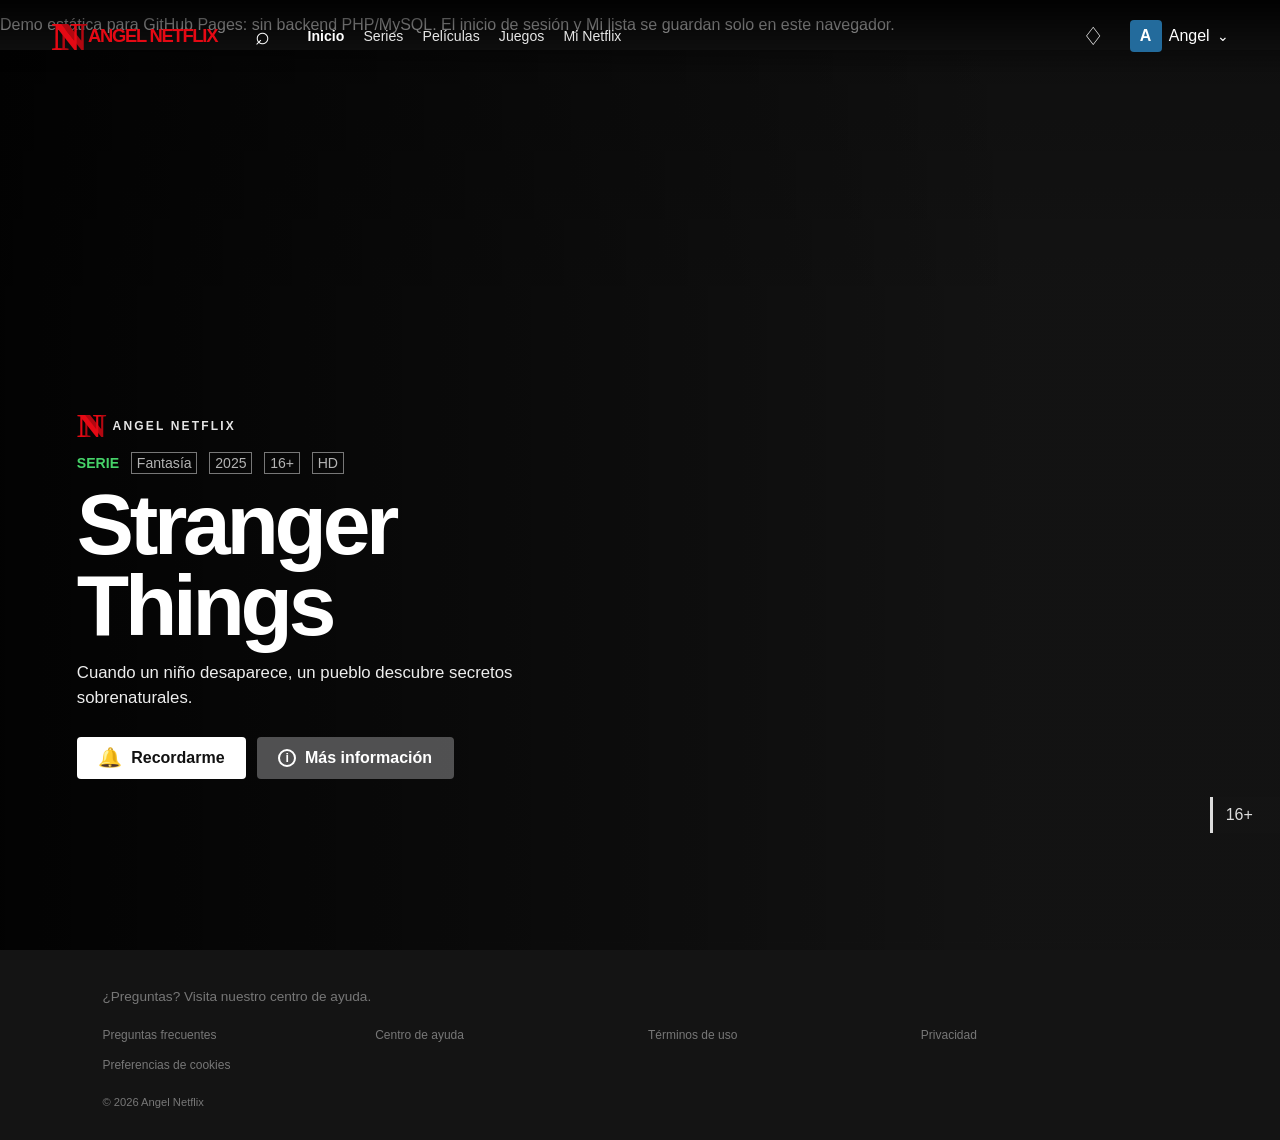
<file: home.html>
<!doctype html>
<html lang="es">
<head>
    <meta charset="UTF-8">
    <meta name="viewport" content="width=device-width, initial-scale=1">
    <meta name="description" content="Angel Netflix: películas, series, juegos, podcasts y música.">
    <title>Angel Netflix</title>
    <link rel="icon" href="assets/images/movieposter.jpg" type="image/jpeg">
    <link rel="stylesheet" href="assets/css/app.css">
</head>
<body class="app-page">
    <p class="demo-notice">Demo estática para GitHub Pages: sin backend PHP/MySQL. El inicio de sesión y Mi lista se guardan solo en este navegador.</p>
    <header class="site-header" id="site-header">
        <div class="header-start">
            <a class="netflix-logo" href="home.html" aria-label="Angel Netflix"><span>N</span><b>ANGEL NETFLIX</b></a>
            <form class="search-box" id="search-form" role="search">
                <button type="submit" aria-label="Buscar">⌕</button><input id="search-input" type="search" placeholder="Títulos, personas, géneros">
            </form>
            <nav class="main-nav" aria-label="Navegación principal">
                <a class="active" href="#inicio">Inicio</a><a href="#series">Series</a><a href="#peliculas">Películas</a><a href="#juegos">Juegos</a><a href="#mi-netflix">Mi Netflix</a>
            </nav>
        </div>
        <div class="header-actions">
            <button class="header-icon" type="button" aria-label="Notificaciones">♢</button>
            <details class="profile-menu"><summary><span class="avatar" id="profile-avatar">A</span><span class="profile-name" id="profile-name">Angel</span><span class="profile-chevron">⌄</span></summary><div class="profile-popover"><a href="#account">Cuenta</a><button id="logout-button" type="button">Cerrar sesión</button></div></details>
        </div>
    </header>

    <main id="inicio">
        <section class="hero" id="hero" style="--hero-image: url('https://image.tmdb.org/t/p/original/x2LSRK2Cm7MZhjluni1msVJ3wDF.jpg')">
            <div class="hero-shade"></div>
            <div class="hero-content">
                <div class="hero-brand"><span class="hero-n">N</span><span>ANGEL NETFLIX</span></div>
                <p class="hero-meta"><strong>SERIE</strong><span>Fantasía</span><span>2025</span><span>16+</span><span>HD</span></p>
                <h1 id="hero-title">Stranger Things</h1>
                <p class="hero-description" id="hero-description">Cuando un niño desaparece, un pueblo descubre secretos sobrenaturales.</p>
                <div class="hero-actions"><button class="remember-button" id="hero-play" type="button" data-video="https://www.youtube.com/embed/soeHuQVpOOg"><span class="button-icon">🔔</span> Recordarme</button><button class="info-button" id="hero-info" type="button" data-title="Stranger Things" data-description="Cuando un niño desaparece, un pueblo descubre secretos sobrenaturales." data-image="https://image.tmdb.org/t/p/original/x2LSRK2Cm7MZhjluni1msVJ3wDF.jpg" data-video="https://www.youtube.com/embed/soeHuQVpOOg"><span class="button-icon info-icon">i</span> Más información</button></div>
            </div>
            <div class="hero-age">16+</div>
        </section>

        <div class="content-shell">
            <p class="search-result" id="search-result" hidden></p>
            <div id="content-rows"></div>
        </div>
    </main>

    <footer class="site-footer"><p>¿Preguntas? Visita nuestro centro de ayuda.</p><div class="footer-links"><a href="#faq">Preguntas frecuentes</a><a href="#help">Centro de ayuda</a><a href="#terms">Términos de uso</a><a href="#privacy">Privacidad</a><a href="#cookies">Preferencias de cookies</a></div><p class="copyright">© 2026 Angel Netflix</p></footer>
    <div class="detail-modal" id="detail-modal" aria-hidden="true"><div class="modal-panel"><button class="modal-close" type="button" aria-label="Cerrar">×</button><div class="modal-image" id="modal-image"></div><div class="modal-body"><p class="modal-kicker">ANGEL NETFLIX</p><h2 id="modal-title"></h2><p class="hero-meta"><strong>98% para ti</strong><span>2025</span><span>16+</span><span>HD</span></p><p id="modal-description"></p><button class="remember-button" id="modal-play" type="button"><span class="button-icon">▶</span> Reproducir</button></div></div></div>
    <div class="video-modal" id="video-modal" aria-hidden="true"><div class="video-panel"><button class="modal-close" type="button" aria-label="Cerrar">×</button><iframe id="video-frame" title="Reproductor" allow="autoplay; fullscreen" allowfullscreen></iframe></div></div>

    <script src="assets/js/app.js"></script>
</body>
</html>
</file>
<file: assets/css/app.css>
:root {
    --red: #e50914;
    --red-bright: #f6121d;
    --black: #141414;
    --black-deep: #080808;
    --gray: #b3b3b3;
    --gray-dark: #333;
    --ease: 280ms cubic-bezier(.2,.65,.25,1);
}

* { box-sizing: border-box; }
html { background: var(--black); scroll-behavior: smooth; }
body { margin: 0; color: #fff; background: var(--black); font-family: "Helvetica Neue", Arial, sans-serif; font-size: 16px; }
a { color: inherit; text-decoration: none; }
button, input { font: inherit; }
button { border: 0; cursor: pointer; }

/* Marca: la N mantiene el gesto visual reconocible sin depender de una fuente externa. */
.netflix-logo { display: inline-flex; align-items: center; gap: .55rem; color: var(--red); font-weight: 900; letter-spacing: -.08em; white-space: nowrap; }
.netflix-logo > span { display: inline-grid; place-items: center; width: 28px; height: 38px; font-size: 2.55rem; line-height: 1; font-weight: 900; font-family: Georgia, serif; transform: skewY(0deg); text-shadow: 7px 0 0 #b20710; }
.netflix-logo b { font-size: 1.15rem; }
.site-header { position: fixed; inset: 0 0 auto; z-index: 20; display: flex; align-items: center; justify-content: space-between; min-height: 72px; padding: 0 4%; background: linear-gradient(180deg, rgba(0,0,0,.9), transparent); transition: background var(--ease); }
.site-header.scrolled { background: #080808; }
.header-start, .header-actions, .main-nav, .search-box { display: flex; align-items: center; }
.header-start { gap: 1.7rem; min-width: 0; }.header-actions { gap: 1.2rem; }.main-nav { gap: 1.2rem; color: #e5e5e5; font-size: .88rem; }.main-nav a { transition: color var(--ease); }.main-nav a:hover, .main-nav .active { color: #fff; font-weight: 600; }
.search-box { border: 1px solid transparent; background: transparent; transition: background var(--ease), border-color var(--ease); }.search-box:focus-within { border-color: #fff; background: #000; }.search-box button { width: 34px; padding: 0; color: #fff; background: transparent; font-size: 1.55rem; }.search-box input { width: 0; padding: 0; border: 0; outline: 0; color: #fff; background: transparent; transition: width var(--ease), padding var(--ease); }.search-box:focus-within input, .search-box input:not(:placeholder-shown) { width: 190px; padding: .4rem .6rem; }
.header-icon { color: #fff; background: transparent; font-size: 1.55rem; }.profile-menu { position: relative; }.profile-menu summary { display: flex; align-items: center; gap: .45rem; cursor: pointer; list-style: none; }.profile-menu summary::-webkit-details-marker { display: none; }.avatar { display: grid; place-items: center; width: 32px; height: 32px; border-radius: 4px; background: #236b9c; font-weight: 700; }.profile-chevron { font-size: .9rem; }.profile-popover { position: absolute; top: 44px; right: 0; min-width: 160px; padding: .55rem; background: #181818; box-shadow: 0 10px 30px #000; }.profile-popover a { display: block; padding: .65rem; font-size: .85rem; }.profile-popover a:hover { background: #333; }

.hero { position: relative; min-height: 85vh; height: 100vh; display: flex; align-items: flex-end; overflow: hidden; background: var(--hero-image) center/cover no-repeat; }.hero-shade { position: absolute; inset: 0; background: linear-gradient(90deg, rgba(0,0,0,.88) 0%, rgba(0,0,0,.5) 39%, rgba(0,0,0,.08) 78%), linear-gradient(0deg, var(--black) 0%, transparent 32%), linear-gradient(180deg, rgba(0,0,0,.2), transparent 30%); }.hero-content { position: relative; z-index: 1; width: min(640px, 56%); padding: 0 0 19vh 6%; }.hero-brand { display: flex; align-items: center; gap: .55rem; color: #e5e5e5; font-size: .75rem; font-weight: 700; letter-spacing: .18em; }.hero-n { color: var(--red); font-family: Georgia, serif; font-size: 2.15rem; line-height: .5; text-shadow: 5px 0 #b20710; }.hero-meta { display: flex; align-items: center; flex-wrap: wrap; gap: .75rem; margin: 1.1rem 0 .65rem; color: var(--gray); font-size: .88rem; }.hero-meta strong, .match { color: #46d369; }.hero-meta span:not(:first-child) { border: 1px solid #777; padding: .12rem .3rem; }.hero h1 { max-width: 760px; margin: 0 0 1rem; font-size: clamp(3rem, 6.7vw, 6.4rem); line-height: .94; letter-spacing: -.05em; }.hero-description { max-width: 500px; margin: 0; color: #eee; font-size: 1.05rem; line-height: 1.48; display: -webkit-box; -webkit-line-clamp: 3; -webkit-box-orient: vertical; overflow: hidden; }.hero-actions { display: flex; gap: .65rem; margin-top: 1.6rem; }.remember-button, .info-button { display: inline-flex; align-items: center; gap: .55rem; padding: .72rem 1.35rem; border-radius: 4px; font-weight: 700; transition: background var(--ease), color var(--ease); }.remember-button { color: #111; background: #fff; }.info-button { color: #fff; background: rgba(109,109,110,.72); }.remember-button:hover { background: #d7d7d7; }.info-button:hover { background: rgba(109,109,110,.48); }.button-icon { font-size: 1.2rem; line-height: 1; }.info-icon { display: inline-grid; place-items: center; width: 18px; height: 18px; border: 2px solid currentColor; border-radius: 50%; font-size: .78rem; font-weight: 700; }.hero-age { position: absolute; right: 0; bottom: 13vh; padding: .55rem 1.7rem .55rem .8rem; border-left: 3px solid #ddd; background: rgba(20,20,20,.55); color: #ddd; }

.content-shell { position: relative; z-index: 3; margin-top: -5.5rem; }.search-result { margin: 0 4% 1.5rem; color: var(--gray); }.media-row { margin-bottom: 2.45rem; }.row-heading { display: flex; align-items: baseline; justify-content: space-between; margin: 0 4% .8rem; }.row-heading h2 { margin: 0; font-size: 1.35rem; }.row-heading a { color: #54b9c5; font-size: .82rem; opacity: 0; transition: opacity var(--ease); }.media-row:hover .row-heading a { opacity: 1; }.row-track { position: relative; }.cards { display: flex; gap: .5rem; overflow-x: auto; padding: 0 4% 2rem; scrollbar-width: none; }.cards::-webkit-scrollbar { display: none; }
.media-card { position: relative; flex: 0 0 clamp(190px, 17vw, 270px); aspect-ratio: 16/9; border-radius: 3px; background: #262626; cursor: pointer; isolation: isolate; transition: transform var(--ease), box-shadow var(--ease); }.media-card:hover, .media-card:focus { z-index: 8; transform: scale(1.36); box-shadow: 0 12px 35px rgba(0,0,0,.9); outline: none; }.media-card::after { content: ''; position: absolute; inset: 0; z-index: -1; border-radius: inherit; background: var(--card-image) center/cover; filter: blur(26px) saturate(1.6); opacity: 0; transform: scale(1.15); transition: opacity var(--ease); }.media-card:hover::after, .media-card:focus::after { opacity: .72; }.ambient-light { position: absolute; inset: -18%; z-index: -2; background: var(--card-image) center/cover; filter: blur(30px) saturate(1.8); opacity: 0; transition: opacity var(--ease); }.media-card:hover .ambient-light, .media-card:focus .ambient-light { opacity: .38; }.media-card img { position: absolute; inset: 0; width: 100%; height: 100%; object-fit: cover; transition: opacity var(--ease), filter var(--ease); }.media-card.is-previewing img { opacity: .08; }.card-preview { position: absolute; inset: 0; overflow: hidden; background: #080808; opacity: 0; transition: opacity var(--ease); }.media-card.is-previewing .card-preview { opacity: 1; }.card-preview iframe { width: 100%; height: 100%; border: 0; pointer-events: none; }.card-overlay { position: absolute; inset: auto 0 0; padding: 2.6rem .65rem .65rem; background: linear-gradient(transparent, rgba(0,0,0,.96) 40%); opacity: 0; transform: translateY(9px); transition: opacity var(--ease), transform var(--ease); }.media-card:hover .card-overlay, .media-card:focus .card-overlay { opacity: 1; transform: translateY(0); }.card-badges { display: flex; flex-wrap: wrap; gap: .25rem; margin-bottom: .38rem; }.card-badges span { padding: .15rem .32rem; border-radius: 2px; background: var(--red); font-size: .55rem; font-weight: 700; text-transform: uppercase; }.card-badges .rank-badge { background: #f5f5f5; color: #111; }.card-actions { display: flex; gap: .3rem; }.round-button { display: grid; place-items: center; width: 28px; height: 28px; border: 1px solid #999; border-radius: 50%; color: #fff; background: rgba(20,20,20,.78); font-size: .8rem; transition: background var(--ease), color var(--ease), transform var(--ease); }.round-button:hover, .round-button.is-liked { color: #111; background: #fff; transform: scale(1.08); }.card-overlay h3 { margin: .45rem 0 .25rem; overflow: hidden; font-size: .8rem; white-space: nowrap; text-overflow: ellipsis; }.card-overlay p { display: flex; gap: .5rem; margin: 0; color: var(--gray); font-size: .63rem; }.progress-track { height: 3px; margin-top: .55rem; background: #555; }.progress-track span { display: block; height: 100%; background: var(--red); }.row-arrow { position: absolute; top: 0; bottom: 2rem; z-index: 10; width: 4%; color: #fff; background: rgba(0,0,0,.48); font-size: 3rem; opacity: 0; transition: opacity var(--ease); }.row-track:hover .row-arrow { opacity: 1; }.row-arrow-left { left: 0; }.row-arrow-right { right: 0; }

.site-footer { margin: 5rem 8% 2rem; padding-top: 2rem; border-top: 1px solid #333; color: #777; }.site-footer p { font-size: .85rem; }.footer-links { display: grid; grid-template-columns: repeat(4, 1fr); gap: 1rem; margin: 1.5rem 0; }.footer-links a { font-size: .75rem; }.footer-links a:hover, .auth-footer a:hover { text-decoration: underline; }.copyright { font-size: .7rem !important; }
.detail-modal, .video-modal { position: fixed; inset: 0; z-index: 50; display: grid; place-items: center; padding: 1rem; background: rgba(0,0,0,.8); opacity: 0; pointer-events: none; transition: opacity var(--ease); }.detail-modal.is-open, .video-modal.is-open { opacity: 1; pointer-events: auto; }.modal-panel, .video-panel { position: relative; width: min(860px, 100%); overflow: hidden; border-radius: 5px; background: #181818; box-shadow: 0 0 50px #000; }.modal-image { height: 370px; background: linear-gradient(0deg, #181818 0%, transparent 64%), center/cover; }.modal-body { position: relative; padding: 0 3rem 2.6rem; margin-top: -4rem; }.modal-kicker { color: var(--red); font-size: .7rem; font-weight: 700; letter-spacing: .2em; }.modal-body h2 { margin: 0 0 .7rem; font-size: 2.5rem; }.modal-body p { max-width: 650px; color: #ddd; line-height: 1.5; }.modal-close { position: absolute; top: .9rem; right: 1rem; z-index: 2; width: 34px; height: 34px; border-radius: 50%; color: #fff; background: #181818; font-size: 1.8rem; line-height: 1; }.video-panel { width: min(950px, 95vw); padding: 1rem; }.video-panel iframe { display: block; width: 100%; aspect-ratio: 16/9; border: 0; background: #000; }

.auth-page { min-height: 100vh; background: #000; color: #fff; }.auth-backdrop { position: fixed; inset: 0; background: linear-gradient(rgba(0,0,0,.7), rgba(0,0,0,.72)), url('../../../imagenes/Login.jpg') center/cover; }.auth-header { position: relative; z-index: 1; padding: 1.6rem 4%; }.auth-main { position: relative; z-index: 1; display: grid; place-items: center; min-height: 650px; padding: 1rem; }.login-card { width: min(450px, 100%); padding: 3.9rem 4.25rem 2.5rem; border-radius: 4px; background: rgba(0,0,0,.76); }.login-card h1 { margin: 0 0 1.8rem; font-size: 2rem; }.auth-back-link { display: inline-block; margin-bottom: 1.6rem; color: #b3b3b3; font-size: .85rem; }.auth-back-link:hover { color: #fff; text-decoration: underline; }.auth-intro { margin: -1rem 0 1.5rem; color: #b3b3b3; line-height: 1.4; }.field { display: block; margin-bottom: 1rem; }.field > span { position: absolute; width: 1px; height: 1px; overflow: hidden; }.field input { width: 100%; padding: 1rem; border: 1px solid #555; border-radius: 4px; outline: 0; color: #fff; background: #333; }.field input::placeholder { color: #8c8c8c; }.field input:focus { border-color: #fff; }.primary-button { width: 100%; margin-top: .6rem; padding: .9rem; border-radius: 4px; color: #fff; background: var(--red); font-weight: 700; transition: background var(--ease); }.primary-button:hover { background: var(--red-bright); }.form-alert { margin-bottom: 1rem; padding: .8rem; border-radius: 3px; color: #fff; background: #e87c03; font-size: .85rem; }.login-options { display: flex; justify-content: space-between; margin: .8rem 0; color: #b3b3b3; font-size: .8rem; }.new-user { margin-top: 3rem; color: #737373; }.new-user a { color: #fff; }.captcha-copy { color: #8c8c8c; font-size: .68rem; line-height: 1.4; }.auth-footer { position: relative; z-index: 1; padding: 2rem 8%; color: #737373; background: rgba(0,0,0,.78); }.auth-footer p { font-size: .85rem; }.language-button { margin-top: 1rem; padding: .7rem 1rem; border: 1px solid #737373; border-radius: 3px; color: #b3b3b3; background: transparent; }

@media (max-width: 1100px) { .main-nav { gap: .75rem; }.header-start { gap: 1rem; }.hero-content { width: 64%; } }
@media (max-width: 760px) { .site-header { min-height: 62px; padding: 0 1rem; }.netflix-logo b { display: none; }.main-nav { display: none; }.header-actions { gap: .45rem; }.profile-name, .profile-chevron { display: none; }.hero { min-height: 72vh; height: 78vh; }.hero-content { width: 100%; padding: 0 1rem 5rem; }.hero h1 { font-size: 3rem; }.hero-description { font-size: .92rem; }.hero-age { bottom: 8vh; }.content-shell { margin-top: -2.2rem; }.row-heading { margin-inline: 1rem; }.cards { padding-inline: 1rem; }.media-card { flex-basis: 45vw; }.media-card:hover, .media-card:focus { transform: scale(1.12); }.row-arrow { display: none; }.site-footer { margin-inline: 1rem; }.footer-links { grid-template-columns: repeat(2, 1fr); }.login-card { padding: 2.5rem 1.5rem; background: rgba(0,0,0,.82); }.auth-main { min-height: 600px; }.auth-header { padding: 1.5rem; } }
@media (prefers-reduced-motion: reduce) { *, *::before, *::after { scroll-behavior: auto !important; transition-duration: .01ms !important; } }
</file>
